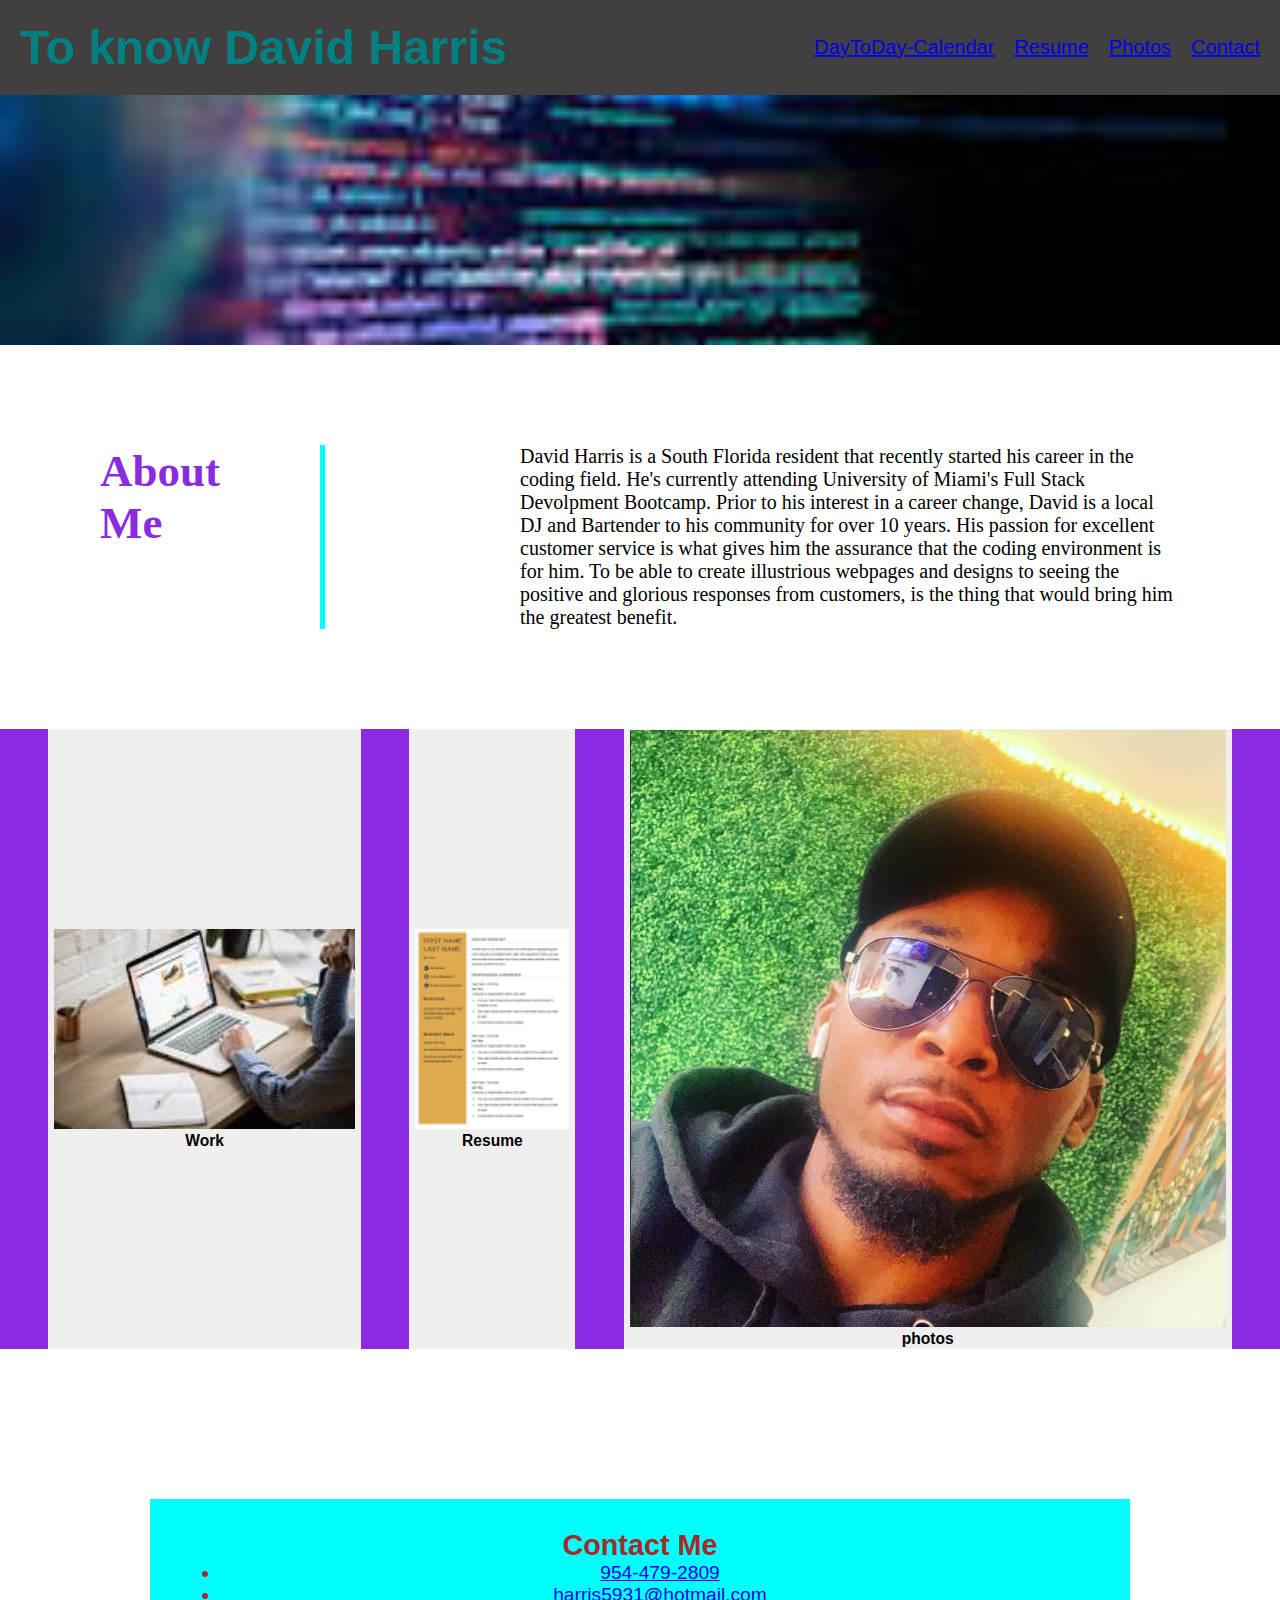
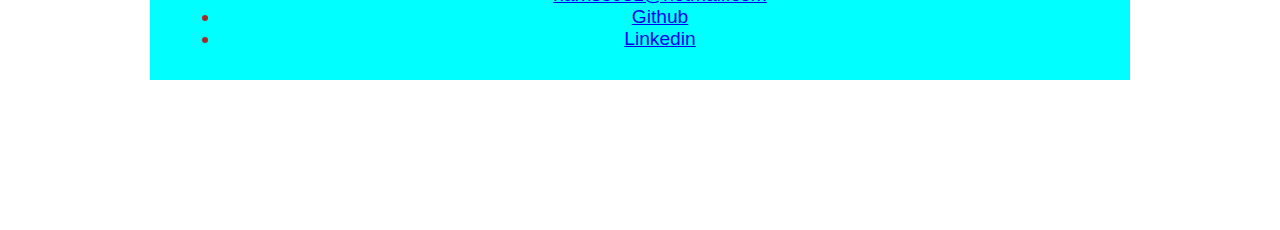
<file: week2-hw/index.html>
<!DOCTYPE html>
<html lang="en-us">

<head>
    <meta charset="UTF-8" />
    <link rel="stylesheet" href="./assets/css/styles.css">
    <title>David's Profile</title>
</head>

<body>
    
    <div class="nameplate">
        <h1>To know <span class="david-harris">David Harris</span></h1>
        <ul>
            <li>
                <a href="https://github.com/JuanSanchez39/DayToDay-Calendar.git">DayToDay-Calendar</a>
            </li>
            <li>
                <a href="#resume">Resume</a>
            </li>
            <li>
                <a href="#photos">Photos</a>
            </li>
            <li>
                <a href="#contact">Contact</a>
            </li>
        </ul>
    </div>
 <!-- change src to new image path -->
    <div class="bg-img"><img class="bg-img" src="./assets/background-image.jpg"/></div>
    
    <div class="history">
        <h2>About Me</h2>
        <p>
            David Harris is a South Florida resident that recently started his career in the coding field. He's currently attending University of Miami's Full Stack Devolpment Bootcamp. Prior to his interest in a career change, David is a local DJ and Bartender to his community for over 10 years. His passion for excellent customer service is what gives him the assurance that the coding environment is for him. To be able to create illustrious webpages and designs to seeing the positive and glorious responses from customers, is the thing that would bring him the greatest benefit. 
        </p>
    </div>

    <div main class="tiles">
        <button id="work" class="work">
            <img src="./assets/Work.jpg">
            <h3>Work</h3>
        </button>
        <button id="resume" class="resume">
            <img src="./assets/resume.png">
            <h3>Resume</h3>
        </button>
        <button id="photos" class="photos">
            <img src="assets/Web capture_13-4-2023_221544_www.instagram.com.jpeg">
            <h3>photos</h3>
        </button>
    </div>

    <footer id="contact" class="contact-me">
        <h2>Contact Me</h2>
        <ul>
            <li>
                <a href="tel:954-479-2809">954-479-2809</a>
            </li>
            <li>
                <a href="mailto:harris5931@hotmail.com">harris5931@hotmail.com</a>
            </li>
            <li>
                <a href="https://github.com/Harris5931">Github</a>
            </li>
            <li>
                <a href="https://www.linkedin.com/feed/">Linkedin</a>
            </li>
        </ul>
    </footer>
</body>

</html>
</file>
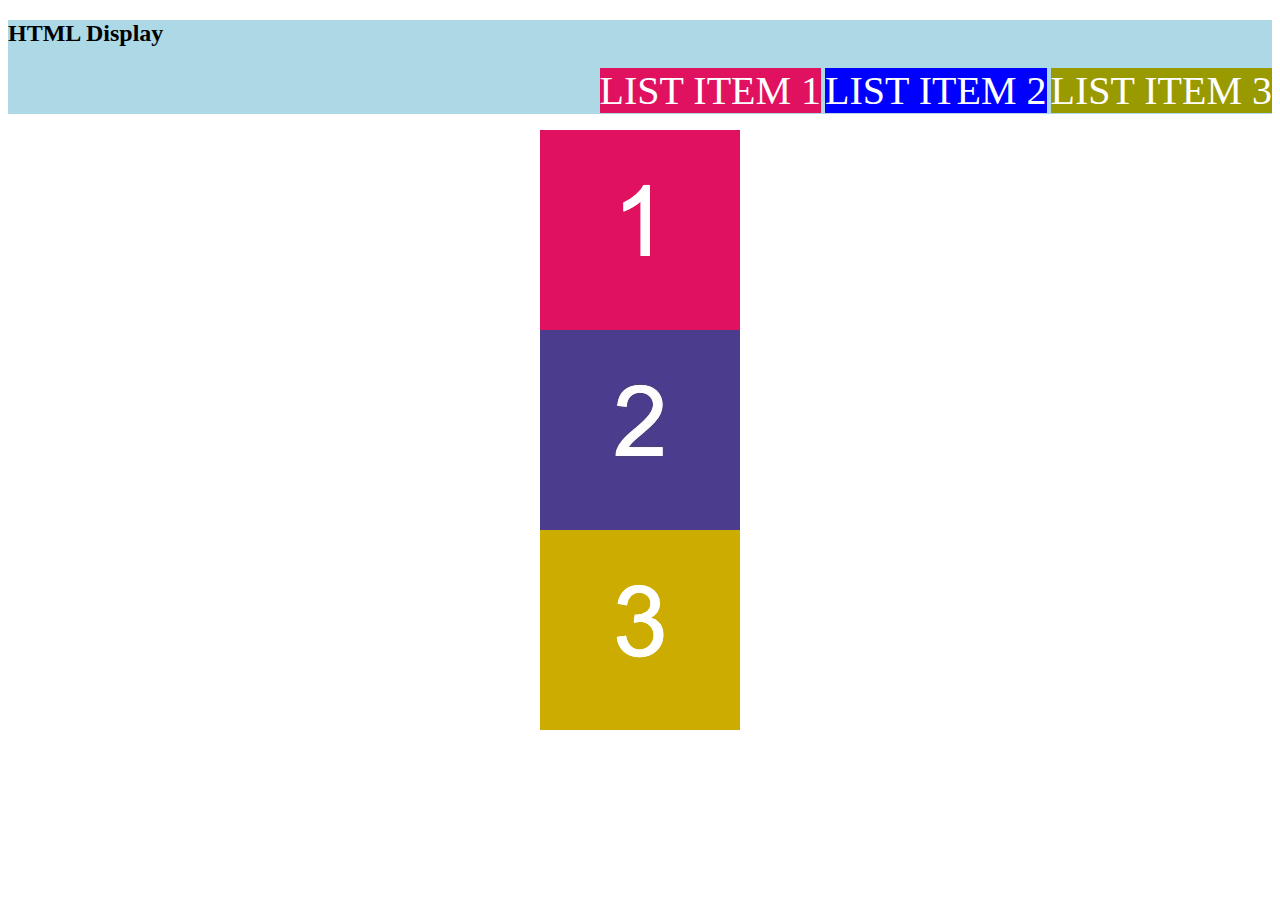
<file: Day1/16-Stu_HTML-display/Unsolved/index.html>
<!DOCTYPE html>
<html lang="en-US">

  <head>
    <meta charset="UTF-8">
    <title>HTML Display</title>
    <link rel="stylesheet" href="./assets/css/style.css">
  </head>

  <body>
    <header>
      <h2>HTML Display</h2>
      <nav>
        <ul>
          <li id="item-1">LIST ITEM 1</li>
          <li id="item-2">LIST ITEM 2</li>
          <li id="item-3">LIST ITEM 3</li>
        </ul>
      </nav>
    </header>
    
    <section>
      <img src="./assets/images/image-1.png" alt="box with number 1"/>
      <img src="./assets/images/image-2.png" alt="box with number 2"/> 
      <img id="image-3" src="./assets/images/image-3.png" alt="box with number 3"/> 
    </section>
  </body>

</html>
</file>
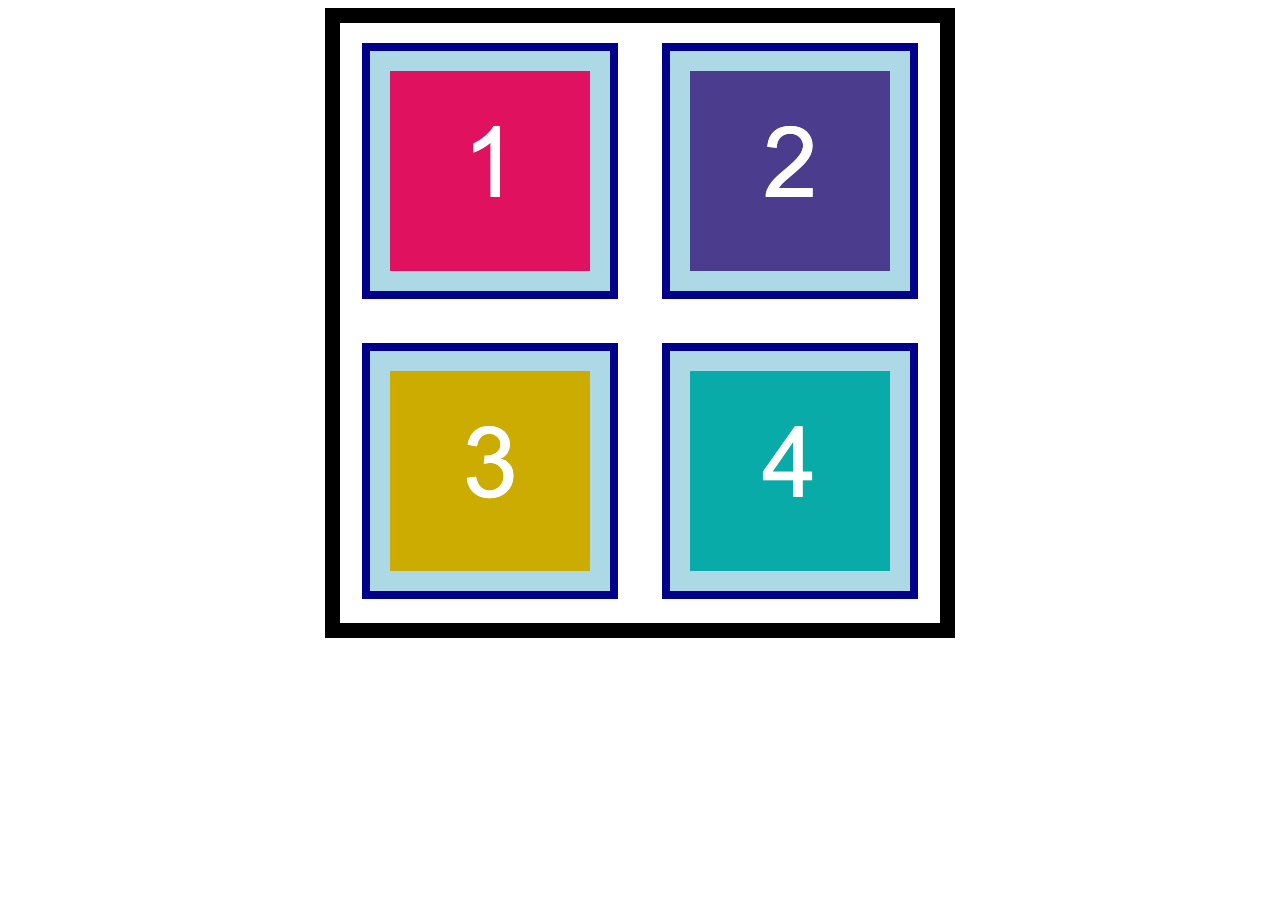
<file: Day1/18-Stu_CSS-box-model/Unsolved/index.html>
<!DOCTYPE html>
<html lang="en-US">

  <head>
    <meta charset="UTF-8">
    <title>HTML Box Model</title>
    <link rel="stylesheet" type="text/css" href="./assets/css/style.css">
  </head>

  <body>
    <section>
      <img src="./assets/images/image-1.png" alt="box with number 1"/>
      <img src="./assets/images/image-2.png" alt="box with number 2"/>
      <img src="./assets/images/image-3.png" alt="box with number 3"/>
      <img src="./assets/images/image-4.png" alt="box with number 4"/>
    </section>
  </body>

</html>
</file>
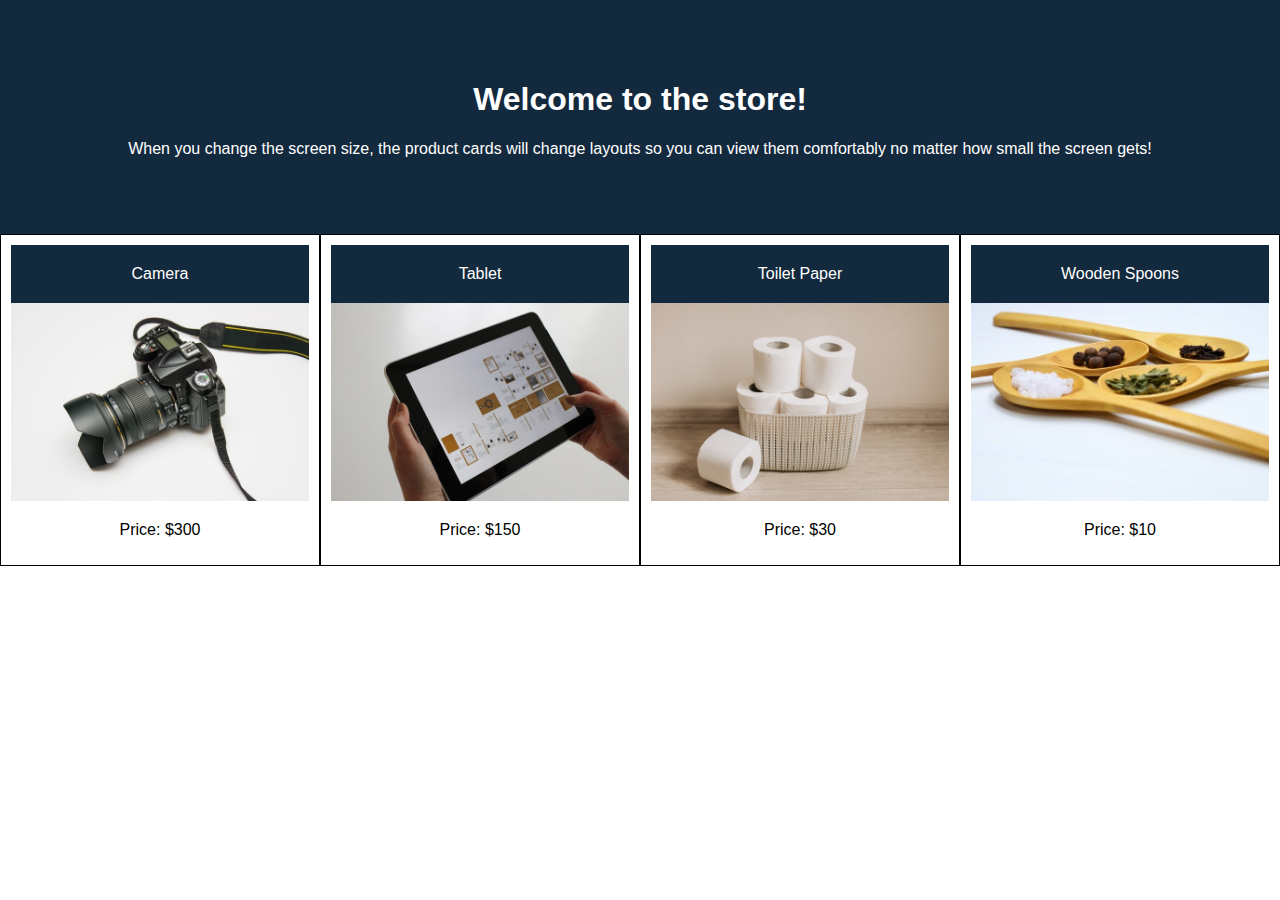
<file: Day2/02-Stu_Media-Query-Screen/Unsolved/index.html>
<!DOCTYPE html>
<html>
  <head>
    <title>Media Query for Screen</title>
    <meta charset="UTF-8" />
    <meta name="viewport" content="width=device-width, initial-scale=1" />
    <link rel="stylesheet" type="text/css" href="./assets/css/style.css" />
  </head>
  <body>
    <header>
      <h1>Welcome to the store!</h1>
      <p>
        When you change the screen size, the product cards will change layouts
        so you can view them comfortably no matter how small the screen gets!
      </p>
    </header>

    <main>
      <section class="card">
        <header>Camera</header>
        <img src="./assets/images/camera.jpg" alt="black camera" />
        <p>Price: $300</p>
      </section>
      <section class="card">
        <header>Tablet</header>
        <img src="./assets/images/tablet.jpg" alt="tablet held in hands" />
        <p>Price: $150</p>
      </section>
      <section class="card">
        <header>Toilet Paper</header>
        <img
          src="./assets/images/toilet-paper.jpg"
          alt="rolls of toilet paper in a basket"
        />
        <p>Price: $30</p>
      </section>
      <section class="card">
        <header>Wooden Spoons</header>
        <img
          src="./assets/images/wooden-spoons.jpg"
          alt="4 wooden spoons with different seasonings"
        />
        <p>Price: $10</p>
      </section>
    </main>
  </body>
</html>
</file>
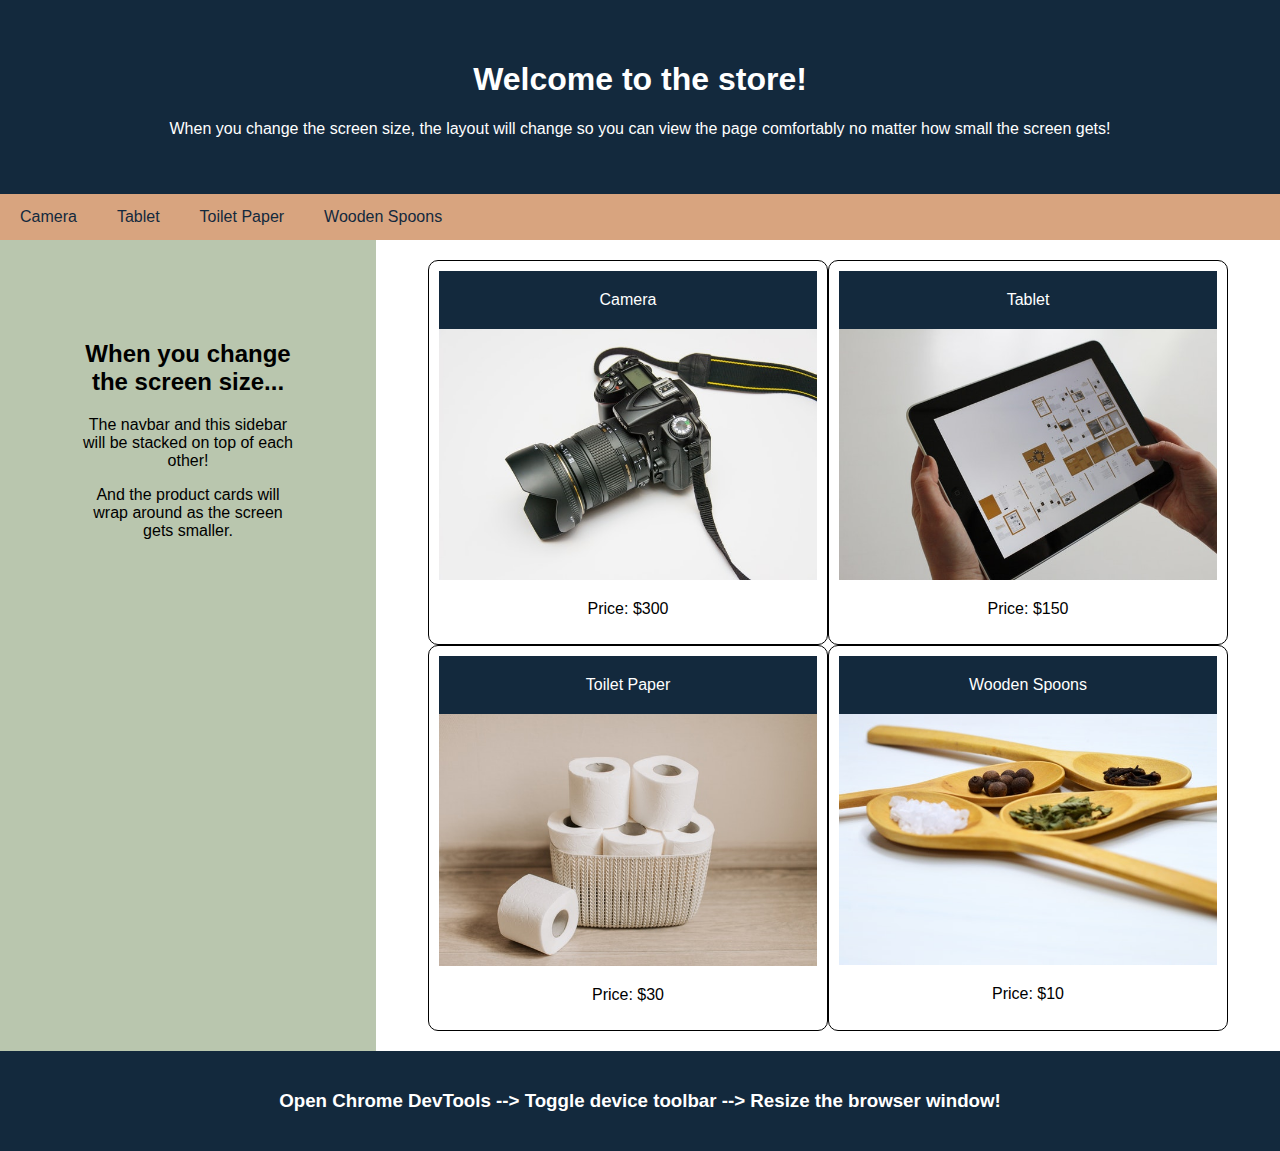
<file: Day2/06-Stu_Responsive-Design/Unsolved/index.html>
<!DOCTYPE html>
<html>
  <head>
    <title>Responsive Web Design</title>
    <meta charset="UTF-8" />
    <meta name="viewport" content="width=device-width, initial-scale=1" />
    <link rel="stylesheet" type="text/css" href="./assets/css/style.css" />
  </head>
  <body>
    <!-- Header -->
    <header>
      <h1>Welcome to the store!</h1>
      <p>
        When you change the screen size, the layout will change so you can view
        the page comfortably no matter how small the screen gets!
      </p>
    </header>

    <!-- Navbar -->
    <nav>
      <a href="#">Camera</a>
      <a href="#">Tablet</a>
      <a href="#">Toilet Paper</a>
      <a href="#">Wooden Spoons</a>
    </nav>

    <!-- Body -->
    <main>
      <!-- Sidebar -->
      <aside>
        <h2>When you change the screen size...</h2>
        <p>The navbar and this sidebar will be stacked on top of each other!</p>
        <p>
          And the product cards will wrap around as the screen gets smaller.
        </p>
      </aside>
      <!-- Product Cards -->
      <div class="products">
        <section class="card">
          <header>Camera</header>
          <img src="./assets/images/camera.jpg" alt="black camera" />
          <p>Price: $300</p>
        </section>
        <section class="card">
          <header>Tablet</header>
          <img src="./assets/images/tablet.jpg" alt="tablet held in hands" />
          <p>Price: $150</p>
        </section>
        <section class="card">
          <header>Toilet Paper</header>
          <img
            src="./assets/images/toilet-paper.jpg"
            alt="rolls of toilet paper in a basket"
          />
          <p>Price: $30</p>
        </section>
        <section class="card">
          <header>Wooden Spoons</header>
          <img
            src="./assets/images/wooden-spoons.jpg"
            alt="4 wooden spoons with different seasonings"
          />
          <p>Price: $10</p>
        </section>
      </div>
    </main>

    <!-- Footer -->
    <footer>
      <h3>
        Open Chrome DevTools --> Toggle device toolbar --> Resize the browser
        window!
      </h3>
    </footer>
  </body>
</html>
</file>
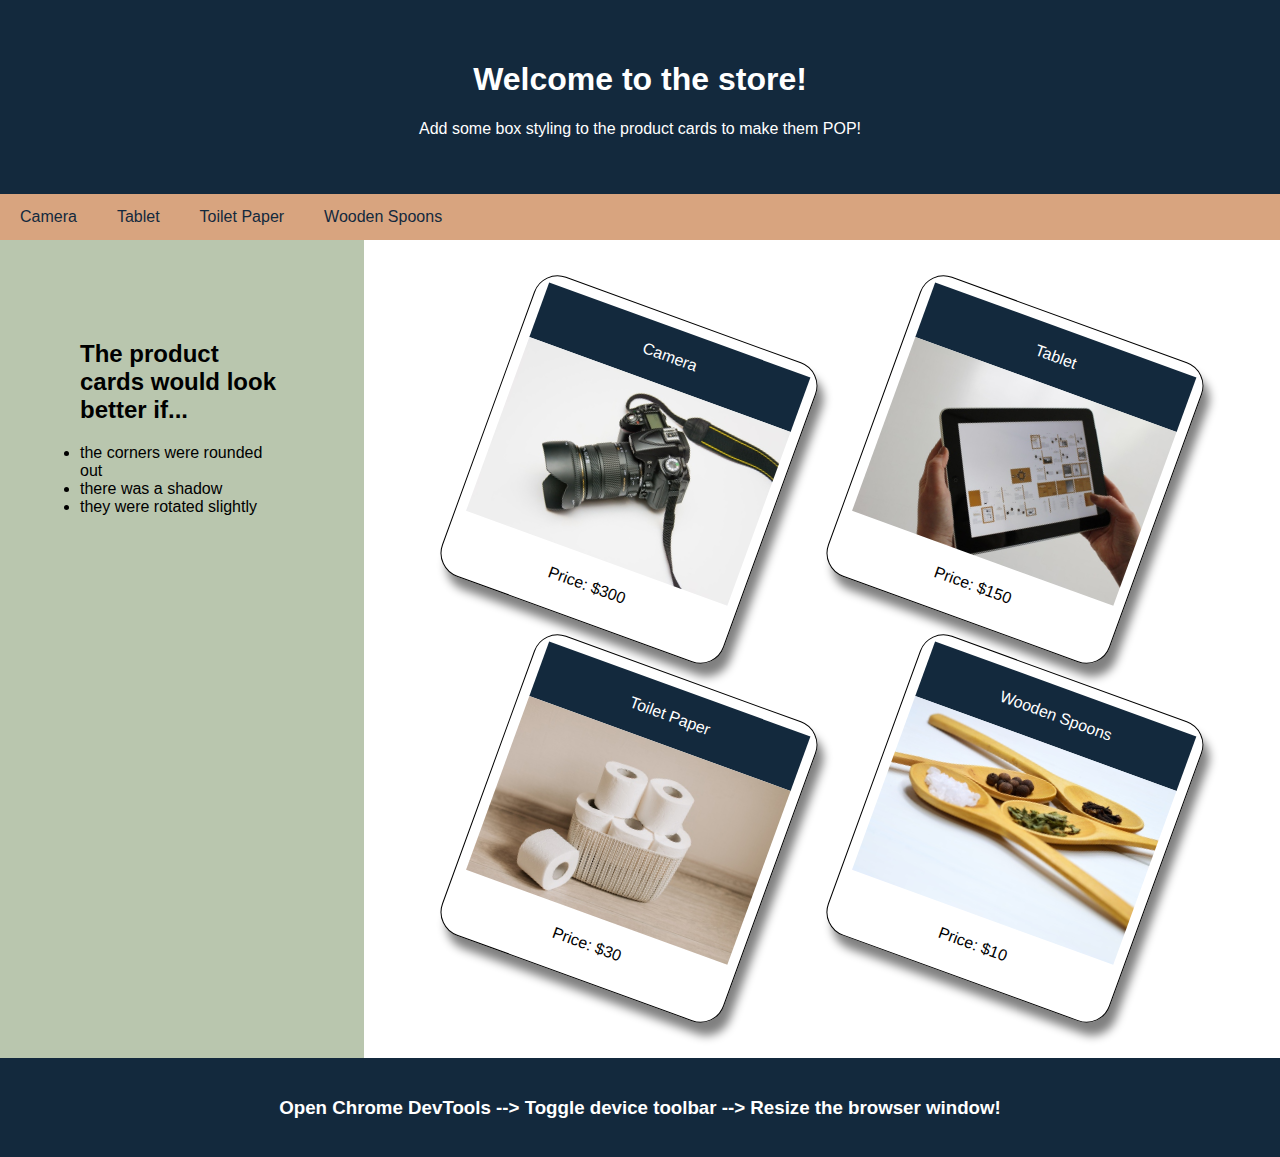
<file: Day2/10-Stu_Box-Styling/Unsolved/index.html>
<!DOCTYPE html>
<html>
  <head>
    <title>CSS Box Styling</title>
    <meta charset="UTF-8" />
    <meta name="viewport" content="width=device-width, initial-scale=1" />
    <link rel="stylesheet" type="text/css" href="./assets/css/style.css" />
  </head>
  <body>
    <!-- Header -->
    <header>
      <h1>Welcome to the store!</h1>
      <p>
        Add some box styling to the product cards to make them POP!
      </p>
    </header>

    <!-- Navbar -->
    <nav>
      <a href="#">Camera</a>
      <a href="#">Tablet</a>
      <a href="#">Toilet Paper</a>
      <a href="#">Wooden Spoons</a>
    </nav>

    <!-- Body -->
    <main>
      <!-- Sidebar -->
      <aside>
        <h2>The product cards would look better if...</h2>
        <li>the corners were rounded out</li>
        <li>there was a shadow</li>
        <li>they were rotated slightly</li>
      </aside>
      <!-- Product Cards -->
      <div class="products">
        <section class="card">
          <header>Camera</header>
          <img src="./assets/images/camera.jpg" alt="black camera" />
          <p>Price: $300</p>
        </section>
        <section class="card">
          <header>Tablet</header>
          <img src="./assets/images/tablet.jpg" alt="tablet held in hands" />
          <p>Price: $150</p>
        </section>
        <section class="card">
          <header>Toilet Paper</header>
          <img
            src="./assets/images/toilet-paper.jpg"
            alt="rolls of toilet paper in a basket"
          />
          <p>Price: $30</p>
        </section>
        <section class="card">
          <header>Wooden Spoons</header>
          <img
            src="./assets/images/wooden-spoons.jpg"
            alt="4 wooden spoons with different seasonings"
          />
          <p>Price: $10</p>
        </section>
      </div>
    </main>

    <!-- Footer -->
    <footer>
      <h3>
        Open Chrome DevTools --> Toggle device toolbar --> Resize the browser
        window!
      </h3>
    </footer>
  </body>
</html>
</file>
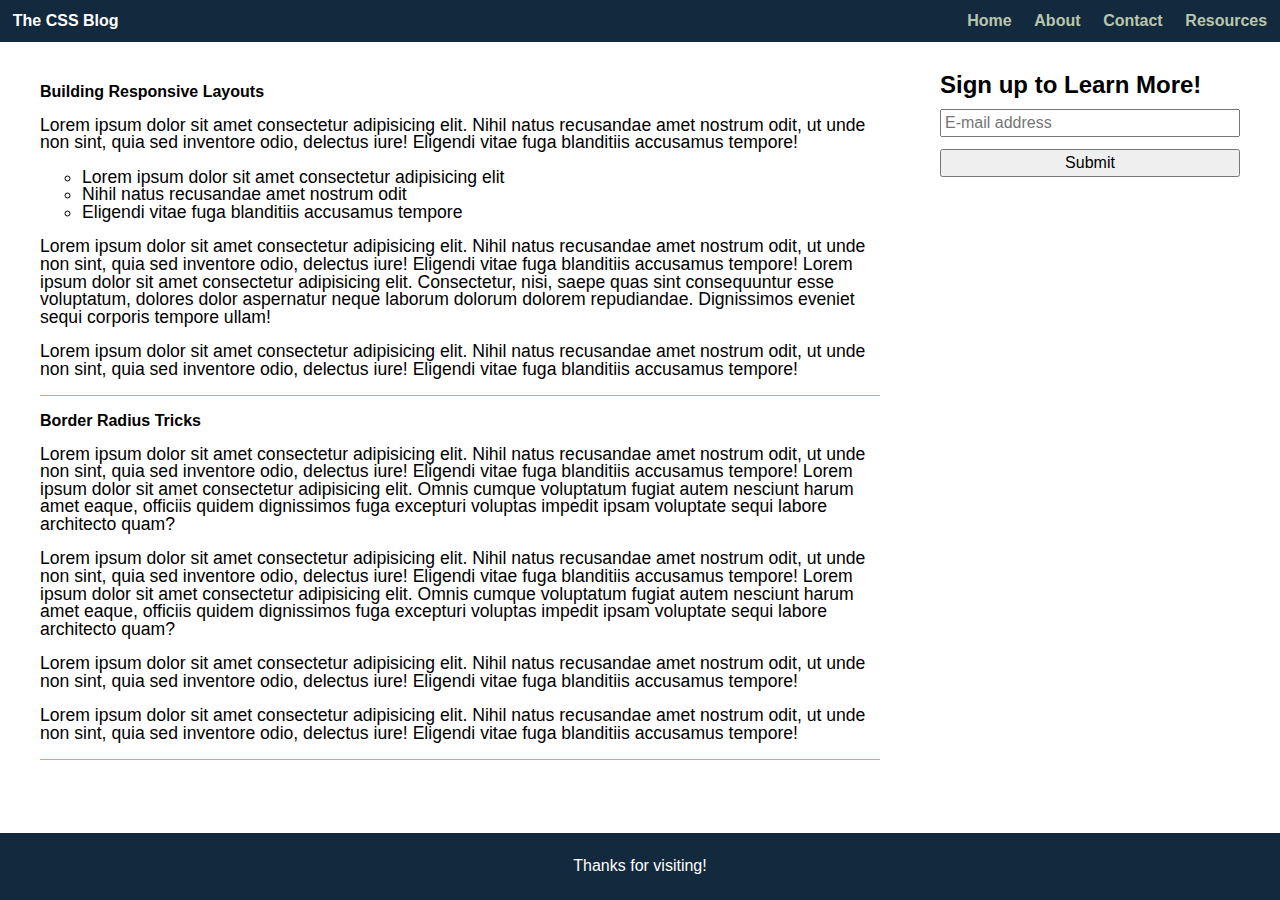
<file: Day2/12-Stu_CSS-Resets/Unsolved/index.html>
<!DOCTYPE html>
<html lang="en">

<head>
  <meta charset="UTF-8" />
  <meta name="viewport" content="width=device-width, initial-scale=1.0" />
  <title>CSS Resets</title>
  <link rel="stylesheet" href="./assets/css/style.css" />
  <link rel="stylesheet" href="./assets/css/reset.css" />
</head>

<body>
  <header>
    <h1>The CSS Blog</h1>
    <nav>
      <ul>
        <li><a href="#">Home</a></li>
        <li><a href="#">About</a></li>
        <li><a href="#">Contact</a></li>
        <li><a href="#">Resources</a></li>
      </ul>
    </nav>
  </header>

  <main>
    <section>
      <article>
        <h2>Building Responsive Layouts</h2>
        <div>
          <p>Lorem ipsum dolor sit amet consectetur adipisicing elit. Nihil natus recusandae amet nostrum odit, ut unde non sint, quia sed inventore odio, delectus iure! Eligendi vitae fuga blanditiis accusamus tempore!</p>
          <ul>
            <li>Lorem ipsum dolor sit amet consectetur adipisicing elit</li>
            <li>Nihil natus recusandae amet nostrum odit</li>
            <li>Eligendi vitae fuga blanditiis accusamus tempore</li>
          </ul>
          <p>Lorem ipsum dolor sit amet consectetur adipisicing elit. Nihil natus recusandae amet nostrum odit, ut unde non sint, quia sed inventore odio, delectus iure! Eligendi vitae fuga blanditiis accusamus tempore! Lorem ipsum dolor sit amet consectetur adipisicing elit. Consectetur, nisi, saepe quas sint consequuntur esse voluptatum, dolores dolor aspernatur neque laborum dolorum dolorem repudiandae. Dignissimos eveniet sequi corporis tempore ullam!</p>
          <p>Lorem ipsum dolor sit amet consectetur adipisicing elit. Nihil natus recusandae amet nostrum odit, ut unde non sint, quia sed inventore odio, delectus iure! Eligendi vitae fuga blanditiis accusamus tempore!</p>
        </div>
      </article>
      <article>
        <h2>Border Radius Tricks</h2>
        <div>
          <p>Lorem ipsum dolor sit amet consectetur adipisicing elit. Nihil natus recusandae amet nostrum odit, ut unde non sint, quia sed inventore odio, delectus iure! Eligendi vitae fuga blanditiis accusamus tempore! Lorem ipsum dolor sit amet consectetur adipisicing elit. Omnis cumque voluptatum fugiat autem nesciunt harum amet eaque, officiis quidem dignissimos fuga excepturi voluptas impedit ipsam voluptate sequi labore architecto quam?</p>
          <p>Lorem ipsum dolor sit amet consectetur adipisicing elit. Nihil natus recusandae amet nostrum odit, ut unde non sint, quia sed inventore odio, delectus iure! Eligendi vitae fuga blanditiis accusamus tempore! Lorem ipsum dolor sit amet consectetur adipisicing elit. Omnis cumque voluptatum fugiat autem nesciunt harum amet eaque, officiis quidem dignissimos fuga excepturi voluptas impedit ipsam voluptate sequi labore architecto quam?</p>
          <p>Lorem ipsum dolor sit amet consectetur adipisicing elit. Nihil natus recusandae amet nostrum odit, ut unde non sint, quia sed inventore odio, delectus iure! Eligendi vitae fuga blanditiis accusamus tempore!</p>
          <p>Lorem ipsum dolor sit amet consectetur adipisicing elit. Nihil natus recusandae amet nostrum odit, ut unde non sint, quia sed inventore odio, delectus iure! Eligendi vitae fuga blanditiis accusamus tempore!</p>
        </div>
      </article>
    </section>
    <aside>
      <h2>Sign up to Learn More!</h2>
      <form>
        <input type="text" placeholder="E-mail address" />
        <button>Submit</button>
      </form>
    </aside>
  </main>

  <footer>
    <span>Thanks for visiting!</span>
  </footer>
</body>

</html>
</file>
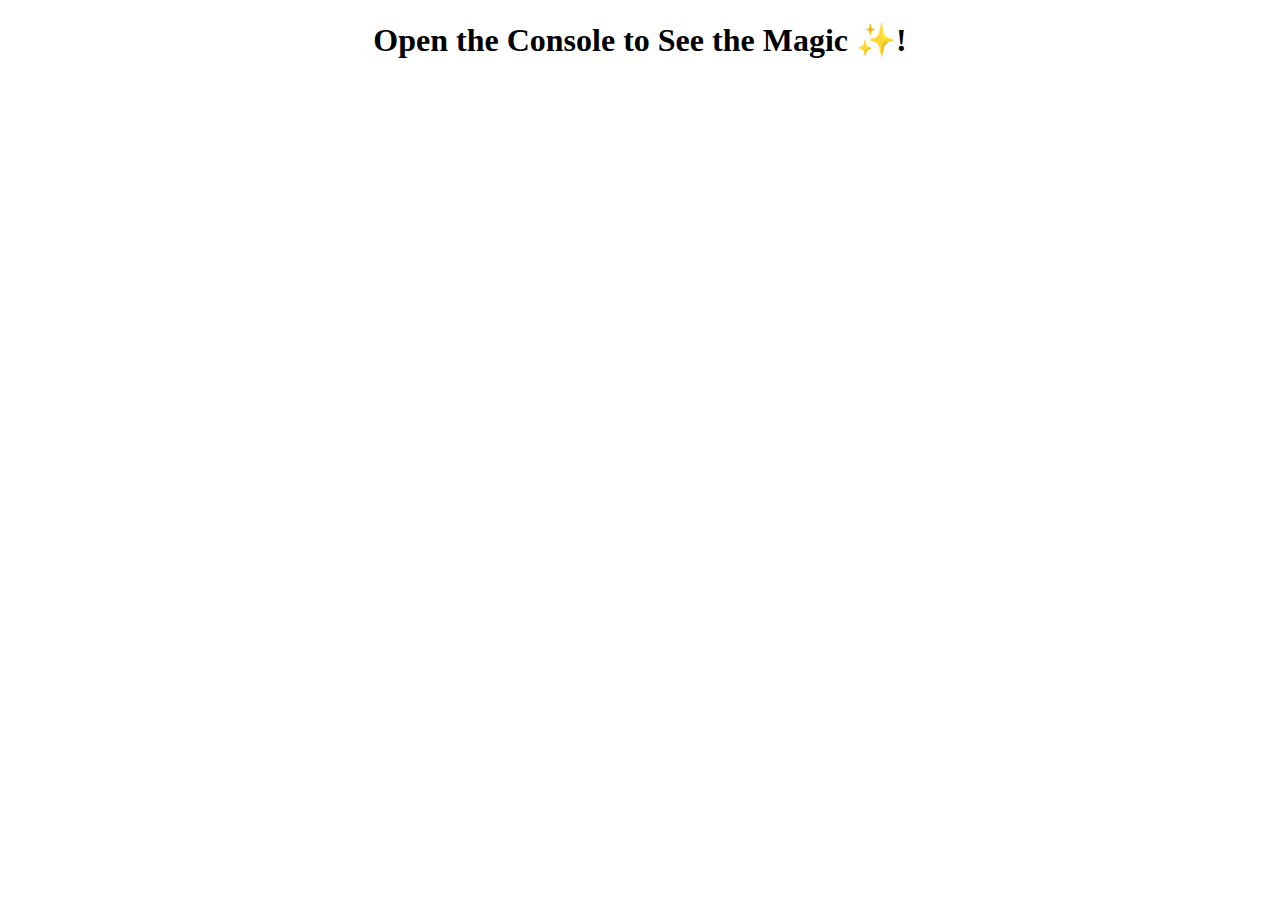
<file: Day3/10-Stu_Conditional-Statements/Solved/index.html>
<!DOCTYPE html>
<html lang="en">

<head>
  <meta charset="UTF-8">
  <meta name="viewport" content="width=device-width, initial-scale=1.0">
  <title>Conditional Statements</title>
</head>

<body>
  
  <h1 style="text-align:center;">Open the Console to See the Magic ✨! </h1>

  <script src="script.js"></script>

</body>
</html>
</file>
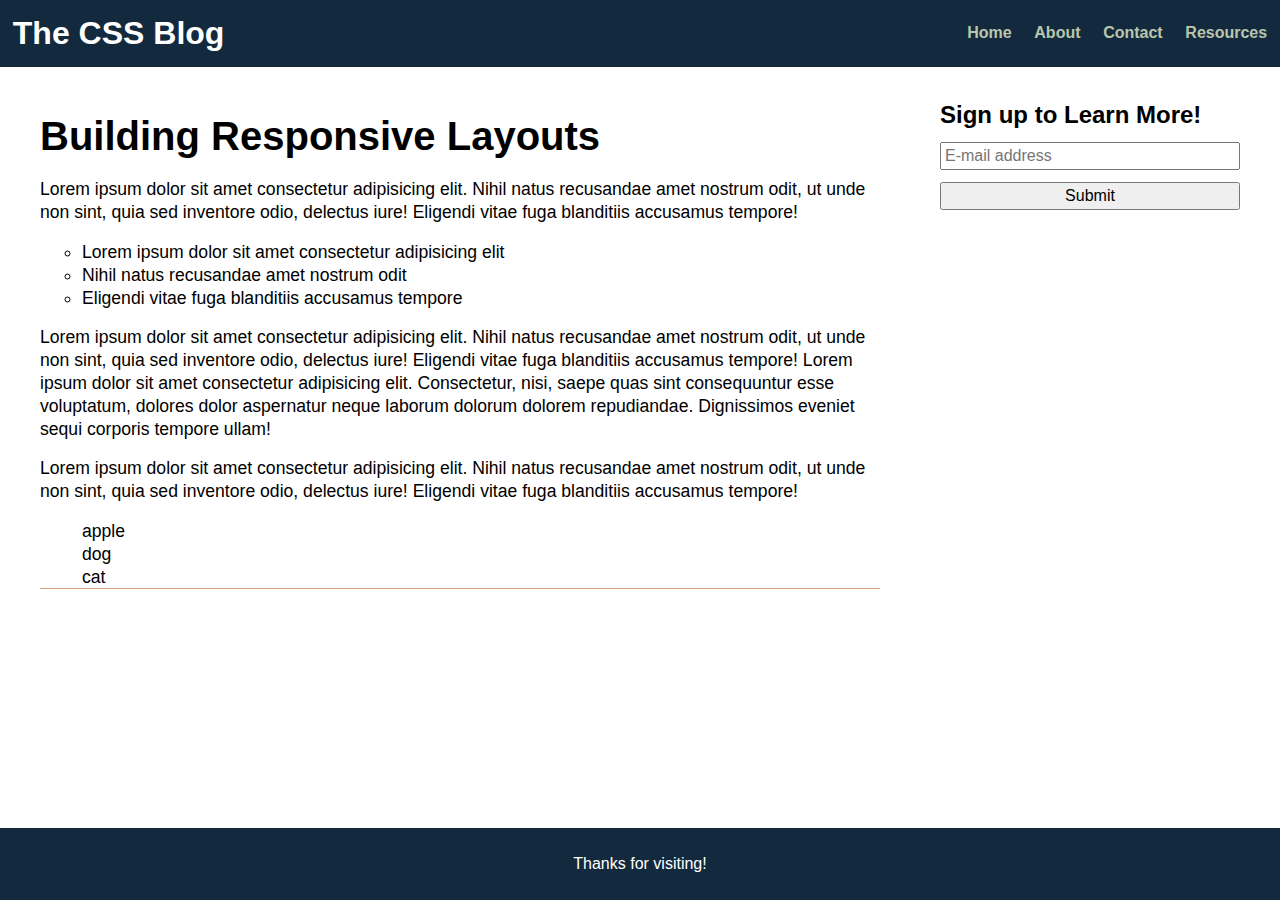
<file: Day3/16-Stu_Pseudo-Classes/Unsolved/index.html>
<!DOCTYPE html>
<html lang="en">

<head>
  <meta charset="UTF-8" />
  <meta name="viewport" content="width=device-width, initial-scale=1.0" />
  <title>CSS Resets</title>
  <link rel="stylesheet" href="./assets/css/reset.css" />
  <link rel="stylesheet" href="./assets/css/style.css" />
</head>

<body>
  <header>
    <h1>The CSS Blog</h1>
    <nav>
      <ul>
        <li><a href="#">Home</a></li>
        <li><a href="#">About</a></li>
        <li><a href="#">Contact</a></li>
        <li><a href="#">Resources</a></li>
      </ul>
    </nav>
  </header>

  <main>
    <section>
      <article>
        <h2>Building Responsive Layouts</h2>
        <div>
          <p>Lorem ipsum dolor sit amet consectetur adipisicing elit. Nihil natus recusandae amet nostrum odit, ut unde non sint, quia sed inventore odio, delectus iure! Eligendi vitae fuga blanditiis accusamus tempore!</p>
          <ul>
            <li>Lorem ipsum dolor sit amet consectetur adipisicing elit</li>
            <li>Nihil natus recusandae amet nostrum odit</li>
            <li>Eligendi vitae fuga blanditiis accusamus tempore</li>
          </ul>
          <p>Lorem ipsum dolor sit amet consectetur adipisicing elit. Nihil natus recusandae amet nostrum odit, ut unde non sint, quia sed inventore odio, delectus iure! Eligendi vitae fuga blanditiis accusamus tempore! Lorem ipsum dolor sit amet consectetur adipisicing elit. Consectetur, nisi, saepe quas sint consequuntur esse voluptatum, dolores dolor aspernatur neque laborum dolorum dolorem repudiandae. Dignissimos eveniet sequi corporis tempore ullam!</p>
          <p>Lorem ipsum dolor sit amet consectetur adipisicing elit. Nihil natus recusandae amet nostrum odit, ut unde non sint, quia sed inventore odio, delectus iure! Eligendi vitae fuga blanditiis accusamus tempore!</p>
        </div>
        <div class="resources">
          <!-- TODO: Add resource links -->
          <ul>apple</ul>
          <ul>dog</ul>
          <ul>cat</ul>
          
        </div>
      </article>
    </section>
    <aside>
      <h2>Sign up to Learn More!</h2>
      <form>
        <input type="text" placeholder="E-mail address" />
        <button>Submit</button>
      </form>
    </aside>
  </main>

  <footer>
    <span>Thanks for visiting!</span>
  </footer>
</body>

</html>
</file>
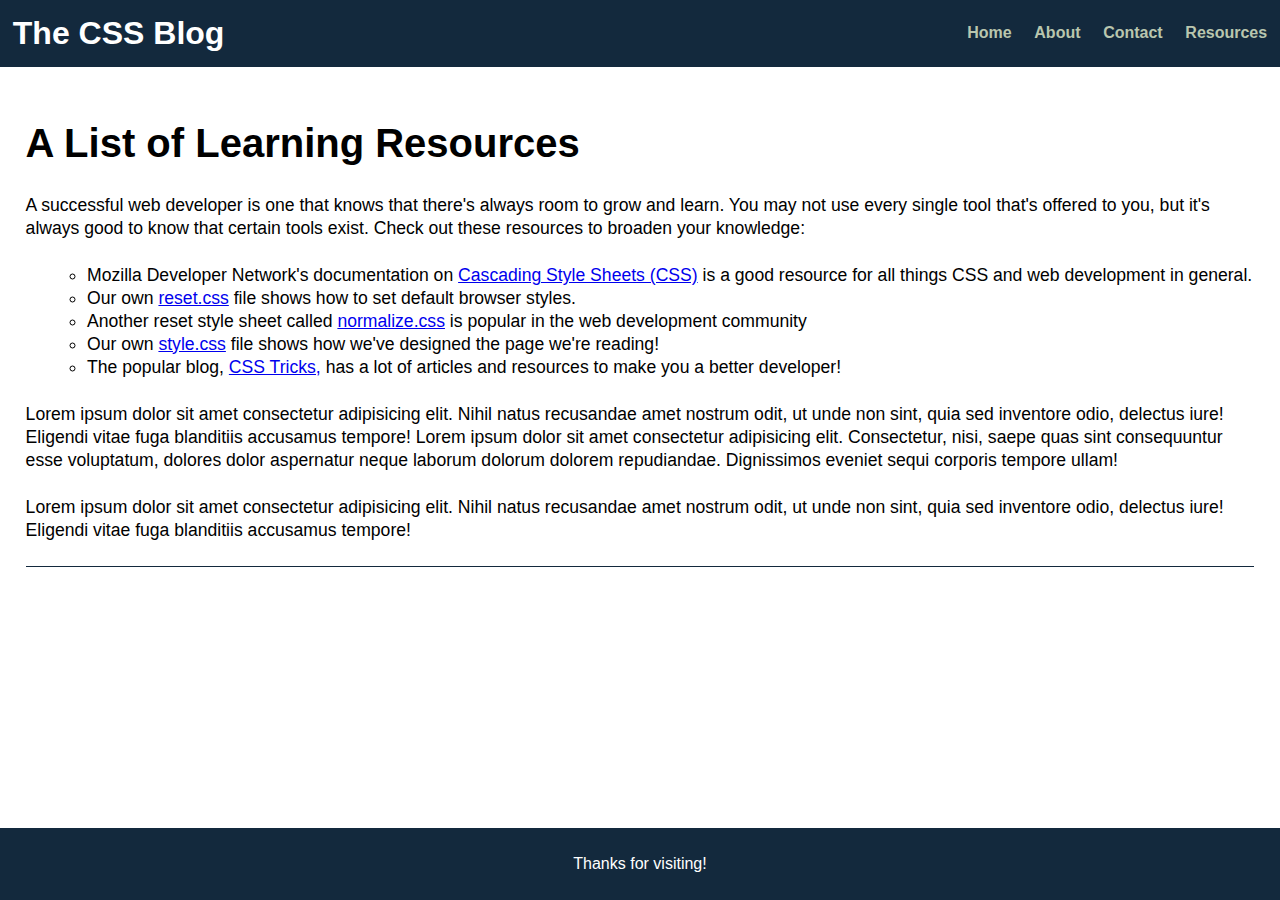
<file: Day3/24-Stu_CSS-Selectors/Unsolved/index.html>
<!DOCTYPE html>
<html lang="en">

<head>
  <meta charset="UTF-8" />
  <meta name="viewport" content="width=device-width, initial-scale=1.0" />
  <title>Advanced Selectors with CSS</title>
  <link rel="stylesheet" href="./assets/css/reset.css" />
  <link rel="stylesheet" href="./assets/css/style.css" />
</head>

<body>
  <header>
    <h1>The CSS Blog</h1>
    <nav>
      <ul>
        <li><a href="#">Home</a></li>
        <li><a href="#">About</a></li>
        <li><a href="#">Contact</a></li>
        <li><a href="#">Resources</a></li>
      </ul>
    </nav>
  </header>

  <main>
    <section>
      <article>
        <h2>A List of Learning Resources</h2>
        <div>
          <p>
            A successful web developer is one that knows that there's always room to grow and learn. You may not use every single tool that's offered to you, but it's always good to know that certain tools exist. Check out these resources to broaden your knowledge:
          </p>
          <ul>
            <li>
              Mozilla Developer Network's documentation on <a href="https://developer.mozilla.org/en-US/docs/Web/CSS">Cascading Style Sheets (CSS)</a> is a good
              resource for all things CSS and web development in general.
            </li>
            <li>
              Our own <a href="./assets/css/reset.css">reset.css</a> file shows how to set default browser styles.
            </li>
            <li>Another reset style sheet called <a href="https://necolas.github.io/normalize.css/8.0.1/normalize.css">normalize.css</a> is popular in the
              web development community
            </li>
            <li>Our own <a href="./assets/css/style.css">style.css</a> file shows how we've designed the page we're reading!
            </li>

            <li>The popular blog, <a href="https://css-tricks.com/">CSS Tricks,</a> has a lot of articles and resources to make you a better developer!
            </li>

          </ul>
          <p>
            Lorem ipsum dolor sit amet consectetur adipisicing elit. Nihil natus recusandae amet nostrum odit, ut unde non sint, quia sed inventore odio, delectus iure! Eligendi vitae fuga blanditiis accusamus tempore! Lorem ipsum dolor sit amet consectetur adipisicing elit. Consectetur, nisi, saepe quas sint consequuntur esse voluptatum, dolores dolor aspernatur neque laborum dolorum dolorem repudiandae. Dignissimos eveniet sequi
            corporis tempore ullam!
          </p>
          <p>
            Lorem ipsum dolor sit amet consectetur adipisicing elit. Nihil natus recusandae amet nostrum odit, ut unde non sint, quia sed inventore odio, delectus iure! Eligendi vitae fuga blanditiis accusamus tempore!
          </p>
        </div>
      </article>
    </section>
  </main>

  <footer>
    <span>Thanks for visiting!</span>
  </footer>
</body>

</html>
</file>
<file: week2-hw/assets/css/styles.css>
* {
 box-sizing: content-box;
 border-style: hidden;
 margin: 0;
 scroll-behavior: smooth;
}

.bg-img{
    width: 100%;
    height: 250px;
    object-fit:cover;
}

.nameplate {
    padding: 20px;
    font-family: 'Gill Sans', Arial, Helvetica, sans-serif;
    background-color: rgb(65, 63, 63);
    color: teal;
    display: flex;
    font-size: 24px;
    justify-content: space-between;
    align-items: center;

}
.nameplate ul {
    display: flex;
    gap: 20px;
    color: teal;
}
.nameplate ul li {
    font-size: 20px;
    position: top;
    list-style-type: none;
    
}

.history {
    display: inline-flex;
    color: blueviolet;
    font-size: 30px;
    margin: 100px;
}

.history h2 {
    border-right: solid;
    border-right-width: thick;
    border-right-color: cyan;
    padding-right: 100px;
}

p {
    display: inline-flex;
    color: black;
    font-size: 20px;
    float: right;
    margin-left: 195px;}

.tiles {
    display: flex;
    flex: wrap;
    justify-content: space-evenly;
    background-color: blueviolet;
}

button img {
    min-height: 200px;
    max-width: 1290px
    
}

.contact-me {
    font-size: larger;
    padding: 30px;
    font-family: Impact, Haettenschweiler, 'Arial Narrow Bold', sans-serif;
    text-align: center;
    display: 25px;
    color: brown;
    margin: 150px;
    background-color: cyan;
}
</file>
<file: Day1/16-Stu_HTML-display/Unsolved/assets/css/style.css>
header {
  width: 100%;
  background-color: lightblue;
}

h2 {
  text-align: left;
}

ul {
  text-align: right;
  color: #ffffff;
}

/* List items in navigation bar */
li {
  display:inline;
  list-style-type: none;
  font-size: 40px;
}

/* Boxes */
img {
  /* TODO: Add your code here */
  margin: 0 auto;
  display: block;
}

#item-1 {
  background-color: #e0115f;
}

#item-2 {
  background-color: #0000ff;
}

#item-3 {
  background-color: #999900;
}

/* Box 3 */
#image-3 {
  /* TODO: Add your code here */
  display: block;
}
</file>
<file: Day1/18-Stu_CSS-box-model/Unsolved/assets/css/style.css>
section {
  width: 600px;
  height: 600px;
  text-align: center;
  border: 15px solid black;
  margin: 0 auto;
}

img {
  width: 200px;
  height: 200px;
  background-color: lightblue;
  /* TODO: Add a margin property */
  margin: 20px;
  /* TODO: Add a padding property */
  padding: 20px;
  /* TODO: Add a border property */
  border: 8px solid darkblue;
}
</file>
<file: Day2/02-Stu_Media-Query-Screen/Unsolved/assets/css/style.css>
* {
  box-sizing: border-box;
}

body {
  font-family: Arial;
  margin: 0;
}

header {
  padding: 60px;
  text-align: center;
  background: #13293d;
  color: #fff;
}

.card {
  border-style: solid;
  border-width: 1px;
  padding: 10px;
  float: left;
  width: 25%;
}

.card header {
  padding: 20px;
}

.card p {
  text-align: center;
}

.card img {
  width: 100%;
}

/* TODO: Use media query to change the width of the cards so they split into two columns at 992px or smaller*/
/* TODO: Use media query to change the width of the cards so they are stacked on top of each other at 768px or smaller */

@media screen and (max-width:992px){
  .card {
    width: 50%;
  }
  header {
    background-color: aqua;
  }
}

@media screen and (max-width:768px) {
  .card {
    width: 100;
  }
  header {
    background-color: aqua;
  }

}
</file>
<file: Day2/06-Stu_Responsive-Design/Unsolved/assets/css/style.css>
* {
  box-sizing: border-box;
}

body {
  font-family: Arial;
  margin: 0;
}

header {
  padding: 40px;
  text-align: center;
  background: #13293d;
  color: #fff;
}

/* 
What happens when we set the display property to flex? 
TODO: Write your answer here 
*/
nav {
  display: flex;
  background-color: #d8a47f;
}

nav a {
  color: #13293d;
  padding: 14px 20px;
  text-decoration: none;
  text-align: center;
}

/* 
What is the flex-wrap property? 
TODO: Write your answer here 
*/
main {
  display: flex;
  flex-wrap: wrap;
}

aside {
  flex: 1;
  background-color: #b9c6ae;
  padding: 80px;
  text-align: center;
}


footer {
  padding: 20px;
  text-align: center;
  background: #13293d;
  color: #fff;
}

/* 
What does the justify-content property do? 
TODO: Write your answer here 
*/
.products {
  flex: 4;
  background-color: #fff;
  padding: 20px;
  display: flex;
  flex-wrap: wrap;
  justify-content: center;
}

/* 
What is the flex property a shorthand property for?
What is it doing here? 
TODO: Write your answer here 
*/
.card {
  border-style: solid;
  border-width: 1px;
  border-radius: 10px;
  padding: 10px;
  flex: 0 0 400px;
}

.card header {
  padding: 20px;
}

.card p {
  text-align: center;
}

.card img {
  width: 100%;
}

/* 
What does the flex-direction property define?
What is it doing here? 
TODO: Write your answer here 
*/
@media screen and (max-width: 768px) {
  main,
  nav {
    flex-direction: column;
  }
}
</file>
<file: Day2/10-Stu_Box-Styling/Unsolved/assets/css/style.css>
* {
  box-sizing: border-box;
}

body {
  font-family: Arial;
  margin: 0;
  display: flex;
  flex-direction: column;
  min-height: 100vh;
  justify-content: flex-start;
}

header {
  padding: 40px;
  text-align: center;
  background: #13293d;
  color: #fff;
}

nav {
  display: flex;
  background-color: #d8a47f;
}

nav a {
  color: #13293d;
  padding: 14px 20px;
  text-decoration: none;
  text-align: center;
}

main {
  display: flex;
  flex-wrap: wrap;
  flex-grow: 1;
}

aside {
  flex: 1;
  background-color: #b9c6ae;
  padding: 80px;
  text-align: left;
}

footer {
  width: 100%;
  bottom: 0;
  padding: 20px;
  text-align: center;
  background: #13293d;
  color: #fff;
  margin-top: auto;
}

.products {
  flex: 4;
  background-color: #fff;
  padding: 50px;
  display: flex;
  flex-wrap: wrap;
  justify-content: space-evenly;
  align-items: flex-start;
}

/* TODO: Add properties to the cards to achieve the required look */
.card {
  border-style: solid;
  border-width: 1px;
  padding: 10px;
  margin: 20px;
  flex: 0 0 300px;
  transform: rotate(20deg);
  box-shadow: 10px 10px 10px grey;
  border-radius: 25px;
}

.card header {
  padding: 20px;
}

.card p {
  text-align: center;
}

.card img {
  width: 100%;
}

@media screen and (max-width: 768px) {
  main,
  nav {
    flex-direction: column;
  }
}
</file>
<file: Day2/12-Stu_CSS-Resets/Unsolved/assets/css/style.css>
body {
  display: flex;
  flex-direction: column;
  line-height: 1.3;
}

header {
  display: flex;
  justify-content: space-between;
  align-items: center;
  padding: 1%;
  background-color: #13293d;
  color: #fff;
}

h1 {
  font-size: 200%;
}

h2 {
  margin: 2% 0;
  font-size: 250%;
}

nav ul {
  display: flex;
  justify-content: space-between;
  min-width: 300px;
}

nav a {
  color: #b9C6ae;
  font-weight: bold;
  text-decoration: none;
}

main {
  display: flex;
  flex: 1 1 0;
  max-width: 1200px;
  margin: 2% auto;
}

section {
  flex: 1 1 0;
  padding-right: 5%;
}

article {
  border-bottom: 1px solid #d8a47f;
}

article p {
  margin: 2% 0;
  font-size: 110%;
}

article ul {
  margin-left: 5%;
  font-size: 110%;
  list-style: circle;
}

aside {
  width: 25%;
}

aside h2 {
  font-size: 150%;
}

input, button {
  width: 100%;
  margin: 2% 0;
  padding: 1%;
}

footer {
  display: flex;
  justify-content: center;
  padding: 2%;
  background-color: #13293d;
  color: #fff;
}

@media screen and (max-width: 768px) {
  header, main {
    flex-direction: column;
  }

  section {
    padding-right: 0;
  }

  aside {
    width: 100%;
    text-align: center;
  }
}
</file>
<file: Day3/16-Stu_Pseudo-Classes/Unsolved/assets/css/style.css>
body {
  display: flex;
  flex-direction: column;
  line-height: 1.3;
}

header {
  display: flex;
  justify-content: space-between;
  align-items: center;
  padding: 1%;
  background-color: #13293d;
  color: #fff;
}

h1 {
  font-size: 200%;
}

h2 {
  margin: 2% 0;
  font-size: 250%;
}

nav ul {
  display: flex;
  justify-content: space-between;
  min-width: 300px;
}

nav a {
  color: #b9C6ae;
  font-weight: bold;
  text-decoration: none;
}

nav a:hover {
  color: #fff;
}

main {
  display: flex;
  flex: 1 1 0;
  max-width: 1200px;
  margin: 2% auto;
}

section {
  flex: 1 1 0;
  padding-right: 5%;
}

article {
  border-bottom: 1px solid #d8a47f;
}

article p {
  margin: 2% 0;
  font-size: 110%;
}

article ul {
  margin-left: 5%;
  font-size: 110%;
  list-style: circle;
}

aside {
  width: 25%;
}

aside h2 {
  font-size: 150%;
}

input, button {
  width: 100%;
  margin: 2% 0;
  padding: 1%;
}

footer {
  display: flex;
  justify-content: center;
  padding: 2%;
  background-color: #13293d;
  color: #fff;
}

/* TODO: Add styles that will hide the resource links by default */



/* TODO: Add styles that will display the links when the mouse hovers over the parent element */
:hover


@media screen and (max-width: 768px) {
  header, main {
    flex-direction: column;
  }

  section {
    padding-right: 0;
  }

  aside {
    width: 100%;
    text-align: center;
  }
}
</file>
<file: Day3/24-Stu_CSS-Selectors/Unsolved/assets/css/style.css>
body {
  display: flex;
  flex-direction: column;
  line-height: 1.3;
}

header {
  display: flex;
  justify-content: space-between;
  align-items: center;
  padding: 1%;
  background-color: #13293d;
  color: #fff;
}

h1 {
  font-size: 200%;
}

h2 {
  margin: 2% 0;
  font-size: 250%;
}

nav ul {
  display: flex;
  justify-content: space-between;
  min-width: 300px;
  content: 📝;
}

nav a {
  color: #b9c6ae;
  font-weight: bold;
  text-decoration: none;
}

nav a:hover {
  color: #fff;
}

main {
  display: flex;
  flex: 1 1 0;
  max-width: 96%;
  margin: 2% auto;
}

article {
  border-bottom: 1px solid #13293d;
}

article p {
  margin: 2% 0;
  font-size: 110%;
}

article ul {
  margin-left: 5%;
  font-size: 110%;
  list-style: circle;
  content: 📝;
}

footer {
  display: flex;
  justify-content: center;
  padding: 2%;
  background-color: #13293d;
  color: #fff;
}

/* TODO: Add code here to select all <a> elements that link to a file with a `.css` extension */

a[href$=".css"]::after{
  content: "📝"
  [link~="ul"] {}
}
@media screen and (max-width: 768px) {
  header {
    flex-direction: column;
  }

  main {
    max-width: 1200px;
  }
}
</file>
